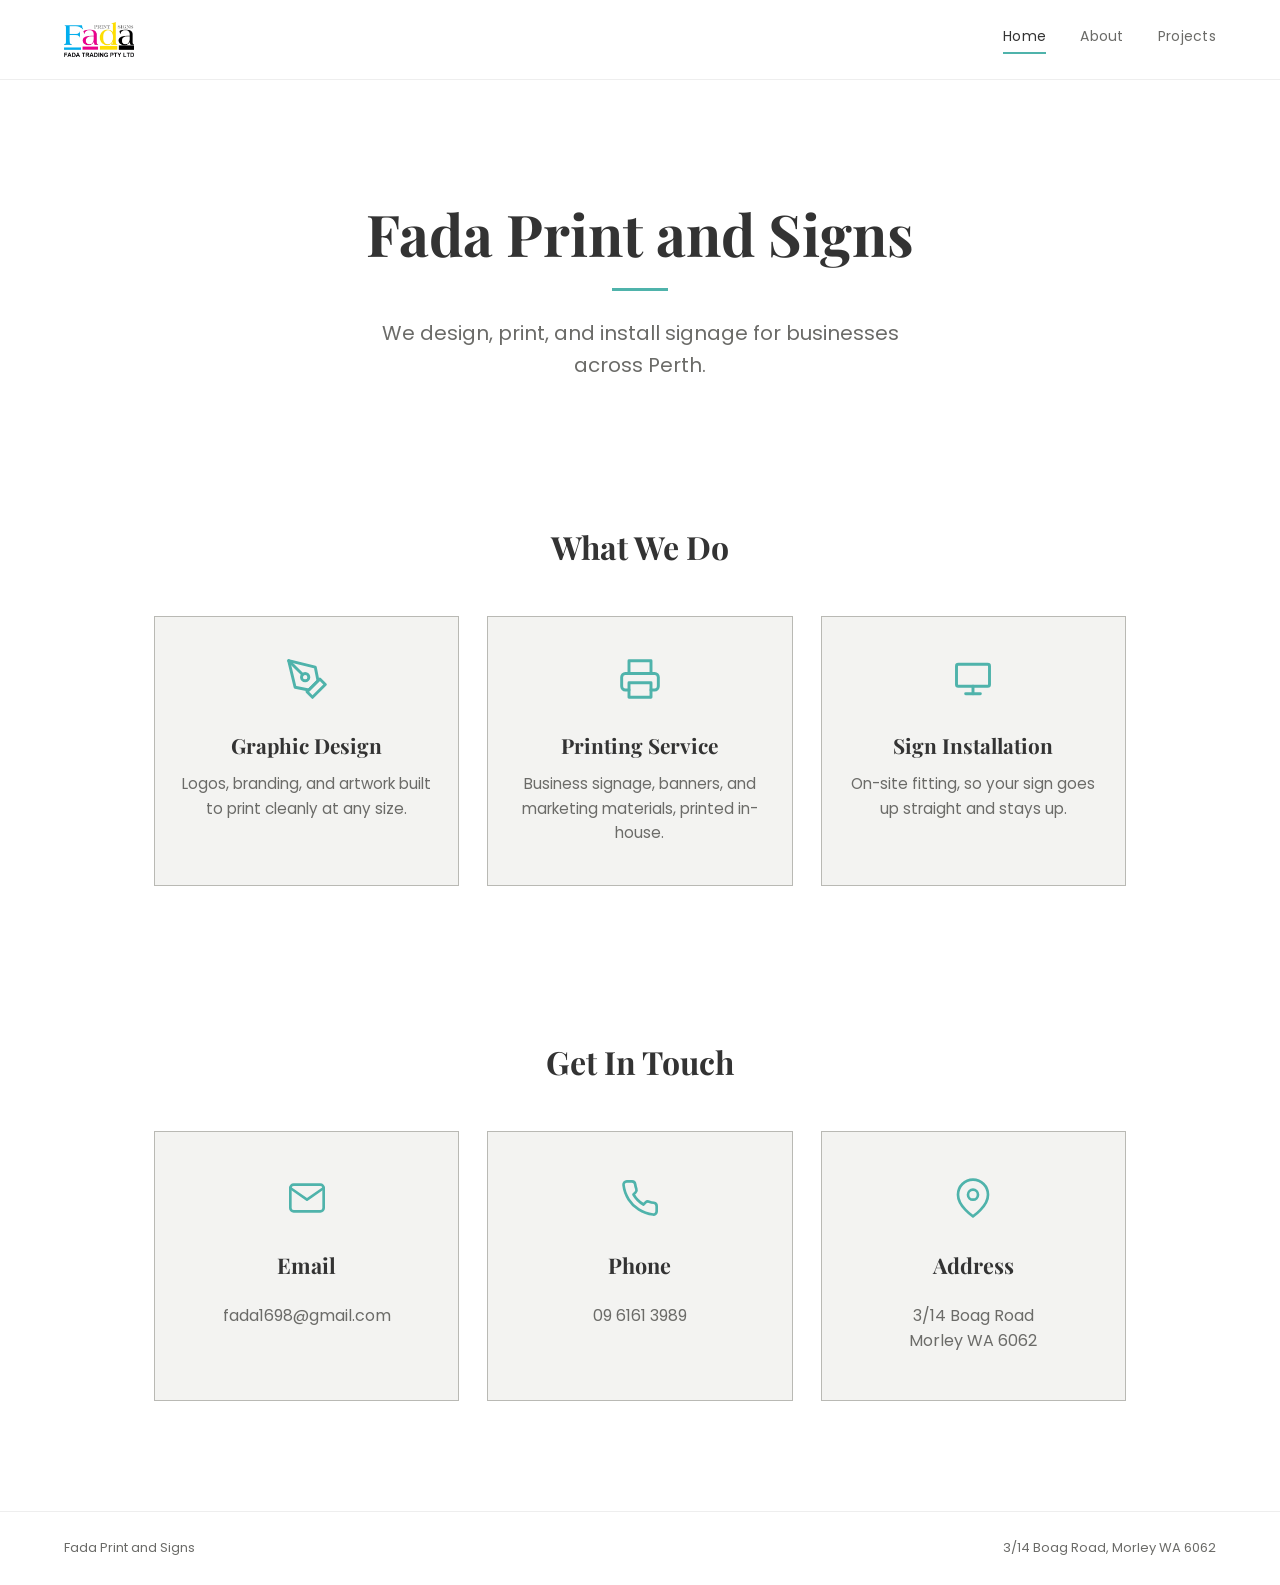
<file: index.html>
<!DOCTYPE html>
<html lang="en">
<head>
<meta charset="UTF-8">
<meta name="viewport" content="width=device-width, initial-scale=1.0">
<title>Fada Print and Signs — Graphic Design, Printing & Sign Installation</title>
<meta name="description" content="Fada Print and Signs — graphic design, printing, and sign installation in Morley, Perth.">
<link rel="preconnect" href="https://fonts.googleapis.com">
<link rel="preconnect" href="https://fonts.gstatic.com" crossorigin>
<link href="https://fonts.googleapis.com/css2?family=Playfair+Display:wght@700&family=Poppins:wght@400;500;600&display=swap" rel="stylesheet">
<link rel="stylesheet" href="style.css">
</head>
<body>

<header class="site-header">
  <a class="brand" href="index.html"><img src="logo.png" alt="Fada Print and Signs"></a>
  <nav class="site-nav">
    <a href="index.html" aria-current="page">Home</a>
    <a href="about.html">About</a>
    <a href="projects.html">Projects</a>
  </nav>
</header>

<section class="hero">
  <h1>Fada Print and Signs</h1>
  <div class="hero-underline"></div>
  <p class="tagline">We design, print, and install signage for businesses across Perth.</p>
</section>

<section class="services">
  <h2 class="section-title">What We Do</h2>
  <div class="service-grid">
    <div class="service-box">
      <svg class="icon" viewBox="0 0 24 24" fill="none" stroke="currentColor" stroke-width="1.6" stroke-linecap="round" stroke-linejoin="round"><path d="M12 19l7-7 3 3-7 7-3-3z"/><path d="M18 13l-1.5-7.5L2 2l3.5 14.5L13 18l5-5z"/><path d="M2 2l7.586 7.586"/><circle cx="11" cy="11" r="2"/></svg>
      <h3>Graphic Design</h3>
      <p>Logos, branding, and artwork built to print cleanly at any size.</p>
    </div>
    <div class="service-box">
      <svg class="icon" viewBox="0 0 24 24" fill="none" stroke="currentColor" stroke-width="1.6" stroke-linecap="round" stroke-linejoin="round"><path d="M6 9V2h12v7"/><path d="M6 18H4a2 2 0 0 1-2-2v-5a2 2 0 0 1 2-2h16a2 2 0 0 1 2 2v5a2 2 0 0 1-2 2h-2"/><rect x="6" y="14" width="12" height="8"/></svg>
      <h3>Printing Service</h3>
      <p>Business signage, banners, and marketing materials, printed in-house.</p>
    </div>
    <div class="service-box">
      <svg class="icon" viewBox="0 0 24 24" fill="none" stroke="currentColor" stroke-width="1.6" stroke-linecap="round" stroke-linejoin="round"><rect x="3" y="4" width="18" height="12" rx="1"/><path d="M8 20h8"/><path d="M12 16v4"/></svg>
      <h3>Sign Installation</h3>
      <p>On-site fitting, so your sign goes up straight and stays up.</p>
    </div>
  </div>
</section>

<section class="contact" id="contact">
  <h2 class="section-title">Get In Touch</h2>
  <div class="contact-grid">
    <div class="contact-box">
      <svg class="icon" viewBox="0 0 24 24" fill="none" stroke="currentColor" stroke-width="1.6" stroke-linecap="round" stroke-linejoin="round"><path d="M4 4h16v16H4z" stroke="none"/><path d="M22 6l-10 7L2 6"/><rect x="2" y="4" width="20" height="16" rx="2"/></svg>
      <h3>Email</h3>
      <a class="value" href="mailto:fada1698@gmail.com">fada1698@gmail.com</a>
    </div>
    <div class="contact-box">
      <svg class="icon" viewBox="0 0 24 24" fill="none" stroke="currentColor" stroke-width="1.6" stroke-linecap="round" stroke-linejoin="round"><path d="M22 16.92v3a2 2 0 0 1-2.18 2 19.79 19.79 0 0 1-8.63-3.07 19.5 19.5 0 0 1-6-6 19.79 19.79 0 0 1-3.07-8.67A2 2 0 0 1 4.11 2h3a2 2 0 0 1 2 1.72c.13.96.36 1.9.68 2.81a2 2 0 0 1-.45 2.11L8.09 9.91a16 16 0 0 0 6 6l1.27-1.27a2 2 0 0 1 2.11-.45c.91.32 1.85.55 2.81.68A2 2 0 0 1 22 16.92z"/></svg>
      <h3>Phone</h3>
      <a class="value" href="tel:0961613989">09 6161 3989</a>
    </div>
    <div class="contact-box">
      <svg class="icon" viewBox="0 0 24 24" fill="none" stroke="currentColor" stroke-width="1.6" stroke-linecap="round" stroke-linejoin="round"><path d="M21 10c0 7-9 13-9 13s-9-6-9-13a9 9 0 0 1 18 0z"/><circle cx="12" cy="10" r="3"/></svg>
      <h3>Address</h3>
      <p class="value">3/14 Boag Road<br>Morley WA 6062</p>
    </div>
  </div>
</section>

<footer class="site-footer">
  <span>Fada Print and Signs</span>
  <span>3/14 Boag Road, Morley WA 6062</span>
</footer>

</body>
</html>
</file>
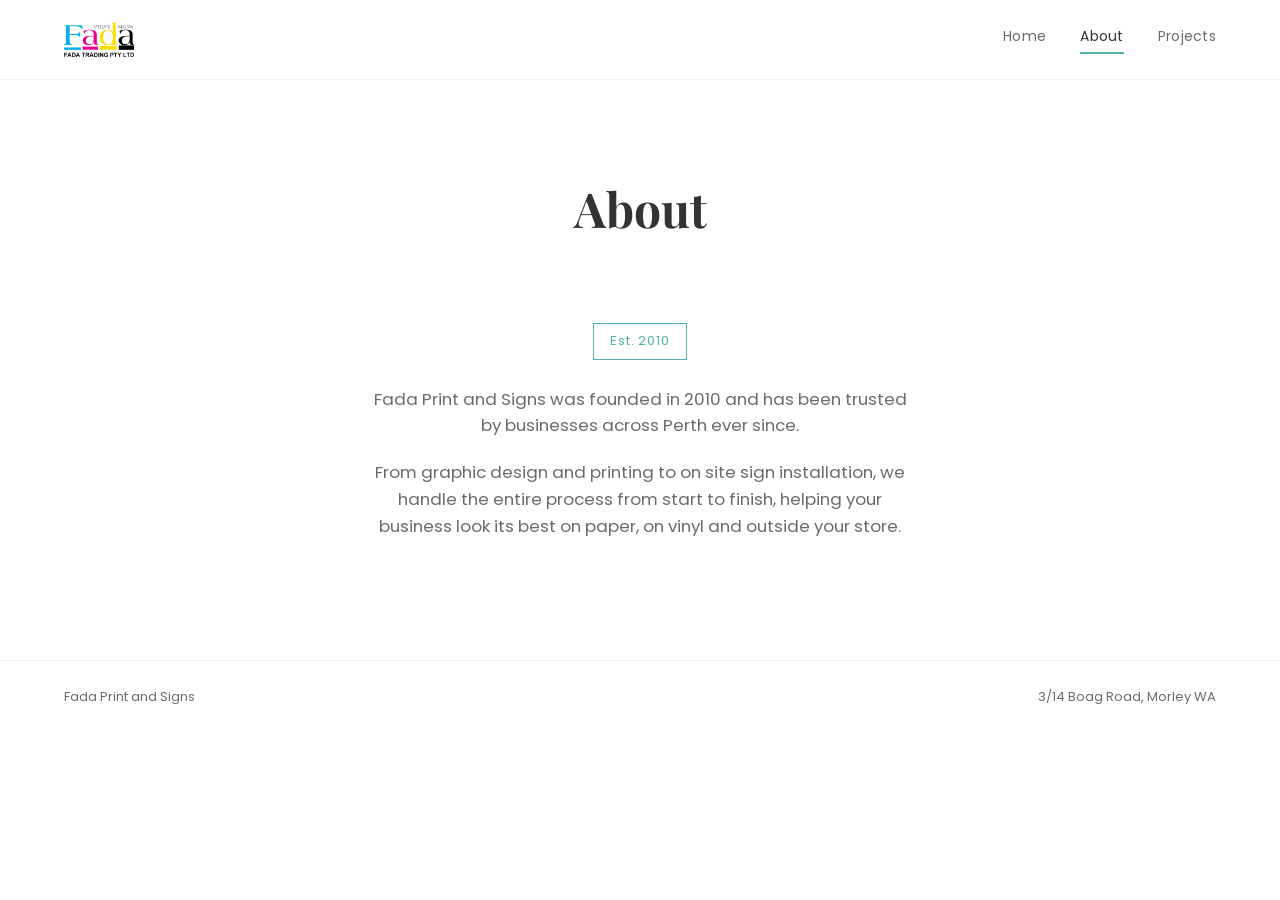
<file: about.html>
<!DOCTYPE html>
<html lang="en">
<head>
<meta charset="UTF-8">
<meta name="viewport" content="width=device-width, initial-scale=1.0">
<title>About — Fada Print and Signs</title>
<meta name="description" content="Fada Print and Signs has been trusted by businesses across Perth since 2010.">
<link rel="preconnect" href="https://fonts.googleapis.com">
<link rel="preconnect" href="https://fonts.gstatic.com" crossorigin>
<link href="https://fonts.googleapis.com/css2?family=Playfair+Display:wght@700&family=Poppins:wght@400;500;600&display=swap" rel="stylesheet">
<link rel="stylesheet" href="style.css">
</head>
<body>

<header class="site-header">
  <a class="brand" href="index.html"><img src="logo.png" alt="Fada Print and Signs"></a>
  <nav class="site-nav">
    <a href="index.html">Home</a>
    <a href="about.html" aria-current="page">About</a>
    <a href="projects.html">Projects</a>
  </nav>
</header>

<section class="page-hero">
  <h1>About</h1>
</section>

<section class="page-body">
  <span class="badge">Est. 2010</span>
  <p>Fada Print and Signs was founded in 2010 and has been trusted by businesses across Perth ever since.</p>
  <p>From graphic design and printing to on site sign installation, we handle the entire process from start to finish, helping your business look its best on paper, on vinyl and outside your store.
</p>
</section>

<footer class="site-footer">
  <span>Fada Print and Signs</span>
  <span>3/14 Boag Road, Morley WA</span>
</footer>

</body>
</html>
</file>
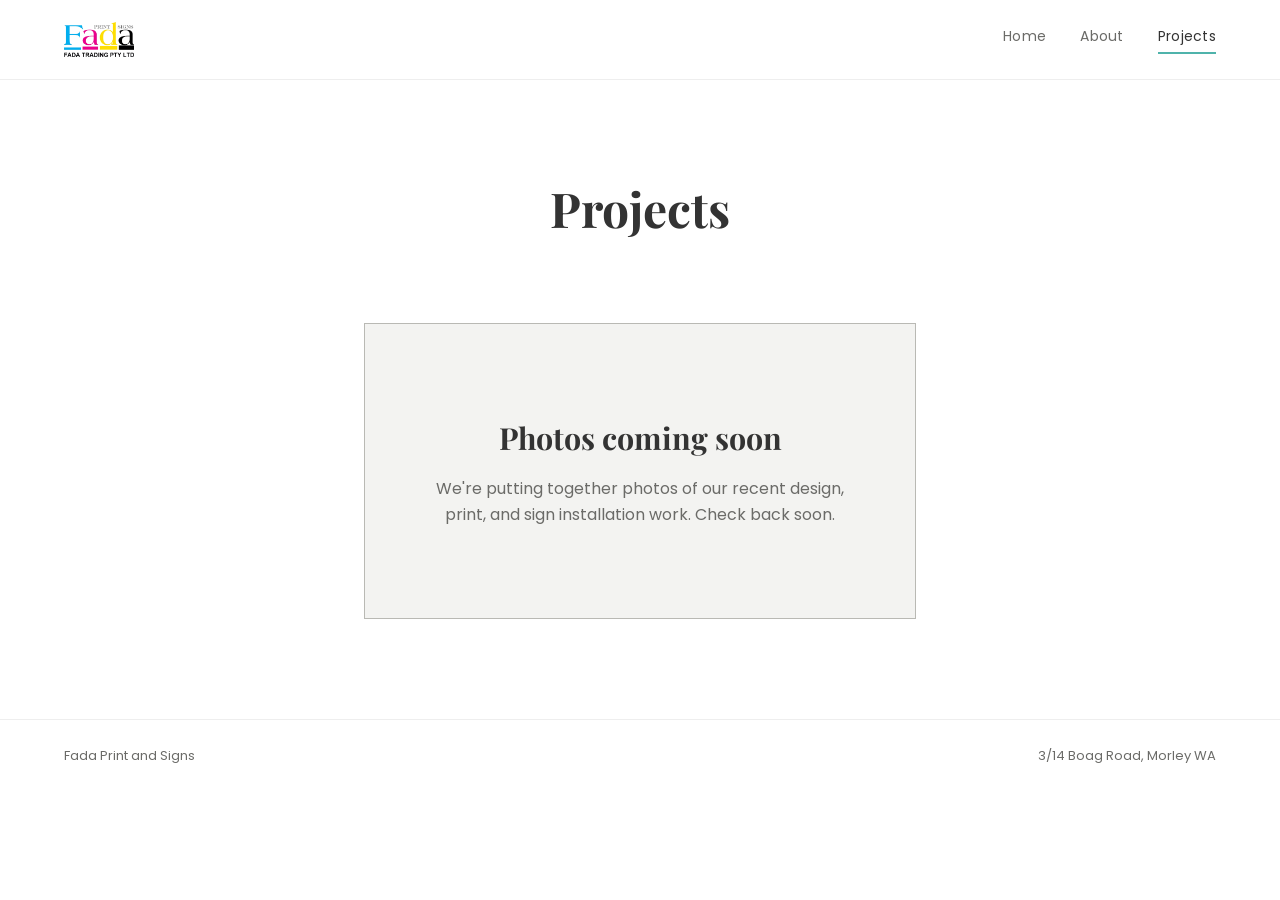
<file: projects.html>
<!DOCTYPE html>
<html lang="en">
<head>
<meta charset="UTF-8">
<meta name="viewport" content="width=device-width, initial-scale=1.0">
<title>Projects — Fada Print and Signs</title>
<meta name="description" content="A look at signage and print work from Fada Print and Signs.">
<link rel="preconnect" href="https://fonts.googleapis.com">
<link rel="preconnect" href="https://fonts.gstatic.com" crossorigin>
<link href="https://fonts.googleapis.com/css2?family=Playfair+Display:wght@700&family=Poppins:wght@400;500;600&display=swap" rel="stylesheet">
<link rel="stylesheet" href="style.css">
</head>
<body>

<header class="site-header">
  <a class="brand" href="index.html"><img src="logo.png" alt="Fada Print and Signs"></a>
  <nav class="site-nav">
    <a href="index.html">Home</a>
    <a href="about.html">About</a>
    <a href="projects.html" aria-current="page">Projects</a>
  </nav>
</header>

<section class="page-hero">
  <h1>Projects</h1>
</section>

<section class="page-body">
  <div class="empty-box">
    <h2>Photos coming soon</h2>
    <p>We're putting together photos of our recent design, print, and sign installation work. Check back soon.</p>
  </div>
</section>

<footer class="site-footer">
  <span>Fada Print and Signs</span>
  <span>3/14 Boag Road, Morley WA</span>
</footer>

</body>
</html>
</file>
<file: style.css>
/* ==========================================================================
   Fada Print and Signs — simple, clean design system
   ========================================================================== */

:root {
  --bg: #ffffff;
  --box-bg: #f3f3f1;
  --border: #b9b9b4;
  --text: #333333;
  --text-soft: #6b6b68;
  --accent: #4fb3ab;
  --heading: "Playfair Display", Georgia, "Times New Roman", serif;
  --body: "Poppins", "Segoe UI", sans-serif;
}

* { box-sizing: border-box; }

html { scroll-behavior: smooth; }

body {
  margin: 0;
  background: var(--bg);
  color: var(--text);
  font-family: var(--body);
  line-height: 1.6;
  -webkit-font-smoothing: antialiased;
}

@media (prefers-reduced-motion: reduce) {
  html { scroll-behavior: auto; }
  * { animation: none !important; transition: none !important; }
}

a { color: inherit; }
img { max-width: 100%; display: block; }

/* ==========================================================================
   Header / nav
   ========================================================================== */

.site-header {
  display: flex;
  align-items: center;
  justify-content: space-between;
  padding: 22px clamp(20px, 5vw, 64px);
  border-bottom: 1px solid #eee;
}

.brand {
  display: flex;
  align-items: center;
  text-decoration: none;
}
 
.brand img {
  height: 35px;
  width: auto;
  display: block;
}


.site-nav {
  display: flex;
  gap: clamp(16px, 3vw, 34px);
  font-size: 14px;
  letter-spacing: 0.02em;
}

.site-nav a {
  text-decoration: none;
  color: var(--text-soft);
  padding-bottom: 4px;
  border-bottom: 2px solid transparent;
}

.site-nav a:hover,
.site-nav a[aria-current="page"] {
  color: var(--text);
  border-bottom-color: var(--accent);
}

.site-nav a:focus-visible,
a:focus-visible {
  outline: 2px solid var(--accent);
  outline-offset: 3px;
}

/* ==========================================================================
   Hero
   ========================================================================== */

.hero {
  padding: clamp(56px, 10vw, 120px) clamp(20px, 5vw, 64px) clamp(48px, 8vw, 90px);
  text-align: center;
  max-width: 820px;
  margin: 0 auto;
}

.hero h1 {
  font-family: var(--heading);
  font-weight: 700;
  font-size: clamp(2.3rem, 6vw, 3.6rem);
  line-height: 1.15;
  margin: 0 0 22px;
  color: var(--text);
}

.hero-underline {
  width: 56px;
  height: 3px;
  background: var(--accent);
  margin: 0 auto 26px;
}

.hero p.tagline {
  font-size: clamp(1.05rem, 2vw, 1.25rem);
  color: var(--text-soft);
  max-width: 46ch;
  margin: 0 auto;
}

/* ==========================================================================
   Services — simple icon boxes
   ========================================================================== */

.services {
  padding: clamp(20px, 6vw, 50px) clamp(20px, 5vw, 64px) clamp(56px, 9vw, 100px);
  max-width: 1100px;
  margin: 0 auto;
}

.section-title {
  text-align: center;
  font-family: var(--heading);
  font-size: clamp(1.5rem, 3vw, 2rem);
  font-weight: 700;
  margin: 0 0 44px;
}

.service-grid {
  display: grid;
  grid-template-columns: repeat(auto-fit, minmax(220px, 1fr));
  gap: 28px;
}

.service-box {
  background: var(--box-bg);
  border: 1px solid var(--border);
  padding: 40px 26px;
  text-align: center;
}

.service-box .icon {
  width: 44px;
  height: 44px;
  margin: 0 auto 20px;
  color: var(--accent);
}

.service-box h3 {
  font-family: var(--heading);
  font-weight: 700;
  font-size: 1.3rem;
  margin: 0 0 10px;
  color: var(--text);
}

.service-box p {
  margin: 0;
  color: var(--text-soft);
  font-size: 0.95rem;
}

/* ==========================================================================
   Contact — bordered centered boxes (matches reference style)
   ========================================================================== */

.contact {
  padding: clamp(20px, 6vw, 50px) clamp(20px, 5vw, 64px) clamp(64px, 10vw, 110px);
  max-width: 1100px;
  margin: 0 auto;
}

.contact-grid {
  display: grid;
  grid-template-columns: repeat(auto-fit, minmax(260px, 1fr));
  gap: 28px;
}

.contact-box {
  background: var(--box-bg);
  border: 1px solid var(--border);
  padding: 46px 30px;
  text-align: center;
}

.contact-box .icon {
  width: 40px;
  height: 40px;
  margin: 0 auto 22px;
  color: var(--accent);
}

.contact-box h3 {
  font-family: var(--heading);
  font-weight: 700;
  font-size: 1.35rem;
  margin: 0 0 20px;
  color: var(--text);
}

.contact-box .value {
  font-size: 1rem;
  color: var(--text-soft);
  margin: 0;
  text-decoration: none;
  display: block;
}

.contact-box a.value:hover {
  color: var(--accent);
}

/* ==========================================================================
   Footer
   ========================================================================== */

.site-footer {
  border-top: 1px solid #eee;
  padding: 26px clamp(20px, 5vw, 64px);
  display: flex;
  flex-wrap: wrap;
  gap: 10px 24px;
  justify-content: space-between;
  font-size: 13px;
  color: var(--text-soft);
}

/* ==========================================================================
   Inner pages (About / Projects)
   ========================================================================== */

.page-hero {
  padding: clamp(48px, 8vw, 90px) clamp(20px, 5vw, 64px) clamp(20px, 4vw, 36px);
  text-align: center;
}

.page-hero h1 {
  font-family: var(--heading);
  font-weight: 700;
  font-size: clamp(2rem, 5vw, 3rem);
  margin: 0;
  color: var(--text);
}

.page-body {
  padding: clamp(20px, 5vw, 40px) clamp(20px, 5vw, 64px) clamp(64px, 9vw, 100px);
  max-width: 680px;
  margin: 0 auto;
  text-align: center;
}

.page-body p {
  font-size: 1.05rem;
  color: var(--text-soft);
  margin: 0 0 20px;
}

.badge {
  display: inline-block;
  border: 1px solid var(--accent);
  color: var(--accent);
  font-size: 13px;
  letter-spacing: 0.06em;
  padding: 7px 16px;
  margin: 0 0 26px;
}

/* Empty state — projects page */
.empty-box {
  background: var(--box-bg);
  border: 1px solid var(--border);
  padding: clamp(48px, 9vw, 90px) 24px;
  text-align: center;
}

.empty-box h2 {
  font-family: var(--heading);
  font-weight: 700;
  font-size: clamp(1.4rem, 3.5vw, 1.9rem);
  margin: 0 0 14px;
  color: var(--text);
}

.empty-box p {
  color: var(--text-soft);
  max-width: 44ch;
  margin: 0 auto;
  font-size: 1rem;
}

/* ==========================================================================
   Responsive
   ========================================================================== */

@media (max-width: 560px) {
  .site-header {
    flex-direction: column;
    align-items: flex-start;
    gap: 14px;
  }
  .site-nav {
    gap: 18px;
  }
}
</file>
